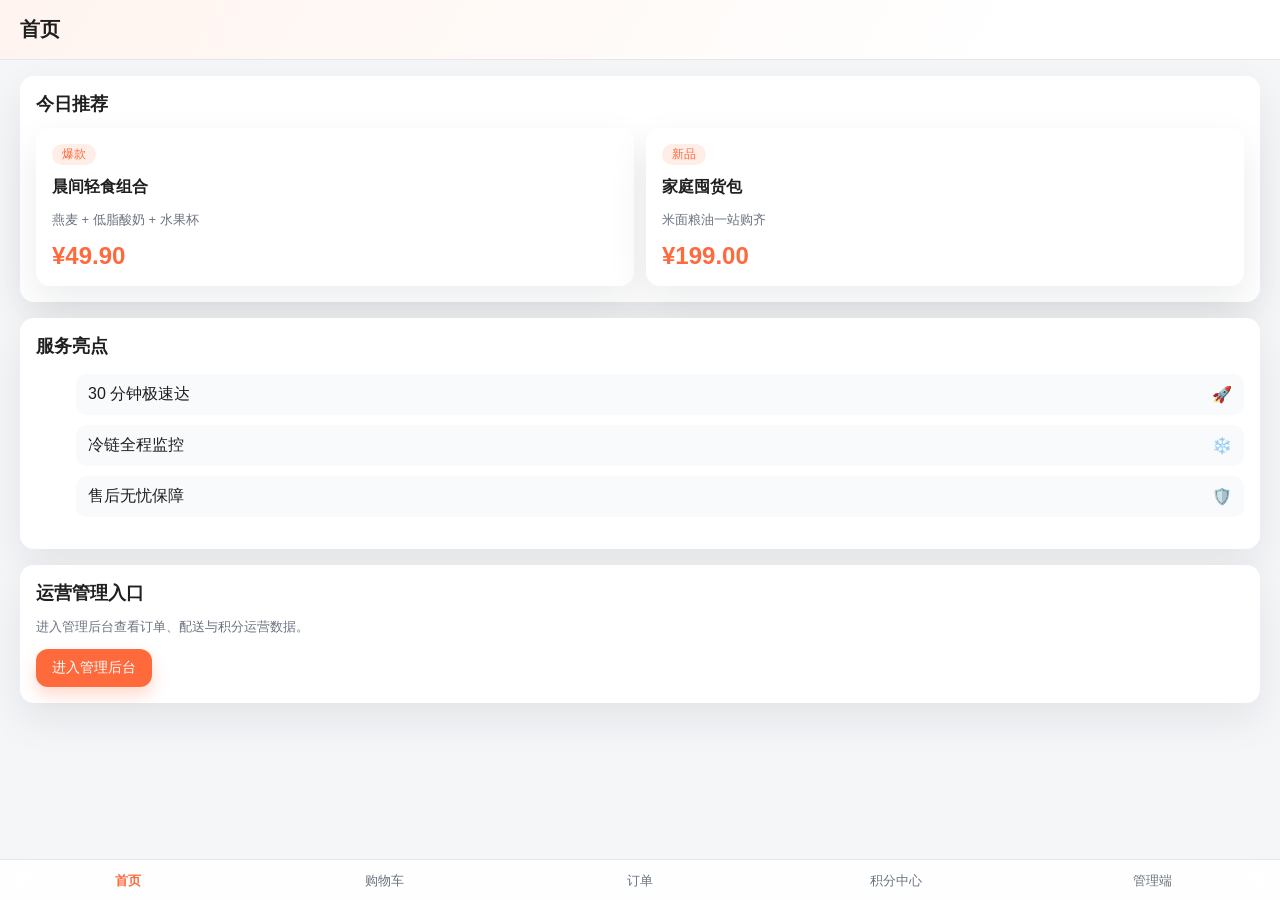
<file: index.html>
<!DOCTYPE html>
<html lang="zh-CN">
<head>
  <meta charset="UTF-8" />
  <meta name="viewport" content="width=device-width, initial-scale=1.0" />
  <title>购物应用原型</title>
  <link rel="stylesheet" href="styles.css" />
</head>
<body>
  <div id="app">
    <header class="app-header">
      <h1 id="page-title">首页</h1>
    </header>

    <main id="main-content" class="main-content"></main>

    <nav class="tabbar">
      <button class="tabbar-item" data-route="home">
        <span>首页</span>
      </button>
      <button class="tabbar-item" data-route="cart">
        <span>购物车</span>
      </button>
      <button class="tabbar-item" data-route="orders">
        <span>订单</span>
      </button>
      <button class="tabbar-item" data-route="points">
        <span>积分中心</span>
      </button>
      <button class="tabbar-item" data-route="admin">
        <span>管理端</span>
      </button>
    </nav>
  </div>

  <script src="app.js"></script>
</body>
</html>
</file>
<file: styles.css>
:root {
  color-scheme: light;
  font-family: "PingFang SC", "Microsoft YaHei", sans-serif;
  --primary: #ff6a3d;
  --primary-dark: #f04c1e;
  --primary-soft: rgba(255, 106, 61, 0.12);
  --text: #1f1f1f;
  --muted: #6b7280;
  --card: #ffffff;
  --bg: #f5f6f8;
  --border: #e5e7eb;
  --shadow: 0 16px 40px rgba(15, 23, 42, 0.08);
}

* {
  box-sizing: border-box;
}

body {
  margin: 0;
  background: var(--bg);
  color: var(--text);
}

#app {
  min-height: 100vh;
  display: flex;
  flex-direction: column;
}

.app-header {
  padding: 16px 20px;
  background: linear-gradient(120deg, #fff4ef 0%, #ffffff 80%);
  border-bottom: 1px solid var(--border);
  position: sticky;
  top: 0;
  z-index: 10;
}

.app-header h1 {
  margin: 0;
  font-size: 20px;
}

.main-content {
  flex: 1;
  padding: 16px 20px 80px;
  display: flex;
  flex-direction: column;
  gap: 16px;
}

.card {
  background: var(--card);
  border-radius: 14px;
  padding: 16px;
  box-shadow: var(--shadow);
}

.card h2 {
  margin: 0 0 12px;
  font-size: 18px;
}

.card h3 {
  margin: 12px 0 8px;
  font-size: 16px;
}

.badge {
  display: inline-block;
  padding: 2px 10px;
  border-radius: 999px;
  background: var(--primary-soft);
  color: var(--primary);
  font-size: 12px;
}

.tabbar {
  position: fixed;
  bottom: 0;
  left: 0;
  right: 0;
  display: grid;
  grid-template-columns: repeat(5, 1fr);
  background: rgba(255, 255, 255, 0.9);
  border-top: 1px solid var(--border);
  backdrop-filter: blur(12px);
}

.tabbar-item {
  padding: 12px 0 10px;
  border: none;
  background: transparent;
  font-size: 13px;
  color: var(--muted);
  transition: color 0.2s ease;
}

.tabbar-item.active {
  color: var(--primary);
  font-weight: 600;
}

.cart-item {
  display: grid;
  grid-template-columns: 1fr auto;
  gap: 8px;
  align-items: center;
  padding: 12px 0;
  border-bottom: 1px solid var(--border);
}

.cart-item:last-child {
  border-bottom: none;
}

.cart-item-info {
  display: flex;
  flex-direction: column;
  gap: 4px;
}

.cart-controls {
  display: flex;
  gap: 8px;
  align-items: center;
}

.cart-controls button {
  width: 28px;
  height: 28px;
  border-radius: 8px;
  border: 1px solid var(--border);
  background: #fff;
}

.total-row {
  display: flex;
  justify-content: space-between;
  font-weight: 600;
}

.action-button {
  background: var(--primary);
  color: #fff;
  border: none;
  border-radius: 12px;
  padding: 10px 16px;
  font-size: 14px;
  cursor: pointer;
  box-shadow: 0 8px 16px rgba(255, 106, 61, 0.25);
  transition: transform 0.2s ease, box-shadow 0.2s ease;
}

.action-button:hover {
  transform: translateY(-1px);
  box-shadow: 0 10px 18px rgba(255, 106, 61, 0.3);
}

.action-button:disabled {
  background: #d1d5db;
  cursor: not-allowed;
  box-shadow: none;
}

.action-button.dark {
  background: #111827;
  box-shadow: 0 8px 16px rgba(17, 24, 39, 0.25);
}

.secondary-button {
  background: #fff;
  color: #111827;
  border: 1px solid var(--border);
  border-radius: 12px;
  padding: 10px 16px;
  font-size: 14px;
  cursor: pointer;
}

.secondary-button:disabled {
  color: #9ca3af;
  cursor: not-allowed;
}

.ghost-button {
  border: 1px solid var(--border);
  background: #fff;
  color: var(--muted);
  border-radius: 999px;
  padding: 6px 14px;
  font-size: 12px;
  cursor: pointer;
}

.timeline {
  display: flex;
  flex-direction: column;
  gap: 12px;
  margin-top: 12px;
}

.timeline-item {
  display: grid;
  grid-template-columns: 10px 1fr;
  gap: 10px;
  align-items: start;
}

.timeline-dot {
  width: 10px;
  height: 10px;
  border-radius: 50%;
  background: var(--primary);
  margin-top: 6px;
}

.timeline-content {
  background: #fef3ec;
  padding: 10px 12px;
  border-radius: 10px;
}

.list {
  display: flex;
  flex-direction: column;
  gap: 10px;
}

.list-item {
  display: flex;
  justify-content: space-between;
  align-items: center;
  padding: 10px 12px;
  background: #f8fafc;
  border-radius: 10px;
}

.grid-2 {
  display: grid;
  grid-template-columns: repeat(2, 1fr);
  gap: 12px;
}

.notice {
  font-size: 13px;
  color: var(--muted);
}

.module-grid {
  display: grid;
  grid-template-columns: repeat(2, 1fr);
  gap: 12px;
}

.module-card {
  padding: 12px;
  border-radius: 12px;
  border: 1px solid var(--border);
  background: #f9fafb;
  display: flex;
  flex-direction: column;
  gap: 6px;
}

.module-title {
  display: flex;
  align-items: center;
  justify-content: space-between;
  font-weight: 600;
}

.module-meta {
  font-size: 12px;
  color: var(--muted);
}

.highlight {
  font-size: 24px;
  font-weight: 700;
  color: var(--primary);
}

.section-header {
  display: flex;
  align-items: center;
  justify-content: space-between;
  gap: 12px;
}

.button-row {
  display: flex;
  gap: 12px;
  margin-top: 16px;
}

.toast-container {
  position: fixed;
  left: 50%;
  bottom: 90px;
  transform: translateX(-50%);
  display: flex;
  flex-direction: column;
  gap: 8px;
  z-index: 999;
}

.toast {
  background: rgba(17, 24, 39, 0.9);
  color: #fff;
  padding: 10px 16px;
  border-radius: 999px;
  font-size: 13px;
  opacity: 0;
  transform: translateY(6px);
  transition: opacity 0.3s ease, transform 0.3s ease;
}

.toast.show {
  opacity: 1;
  transform: translateY(0);
}

.modal-overlay {
  position: fixed;
  inset: 0;
  background: rgba(15, 23, 42, 0.35);
  display: flex;
  align-items: center;
  justify-content: center;
  opacity: 0;
  pointer-events: none;
  transition: opacity 0.2s ease;
  z-index: 1000;
}

.modal-overlay.open {
  opacity: 1;
  pointer-events: auto;
}

.modal-card {
  width: min(320px, 90vw);
  background: #fff;
  border-radius: 16px;
  padding: 20px;
  box-shadow: var(--shadow);
  display: flex;
  flex-direction: column;
  gap: 12px;
}

.modal-title {
  margin: 0;
  font-size: 18px;
}

.modal-description {
  margin: 0;
  color: var(--muted);
  font-size: 13px;
  line-height: 1.5;
}

.modal-actions {
  display: flex;
  gap: 12px;
  justify-content: flex-end;
}
</file>
